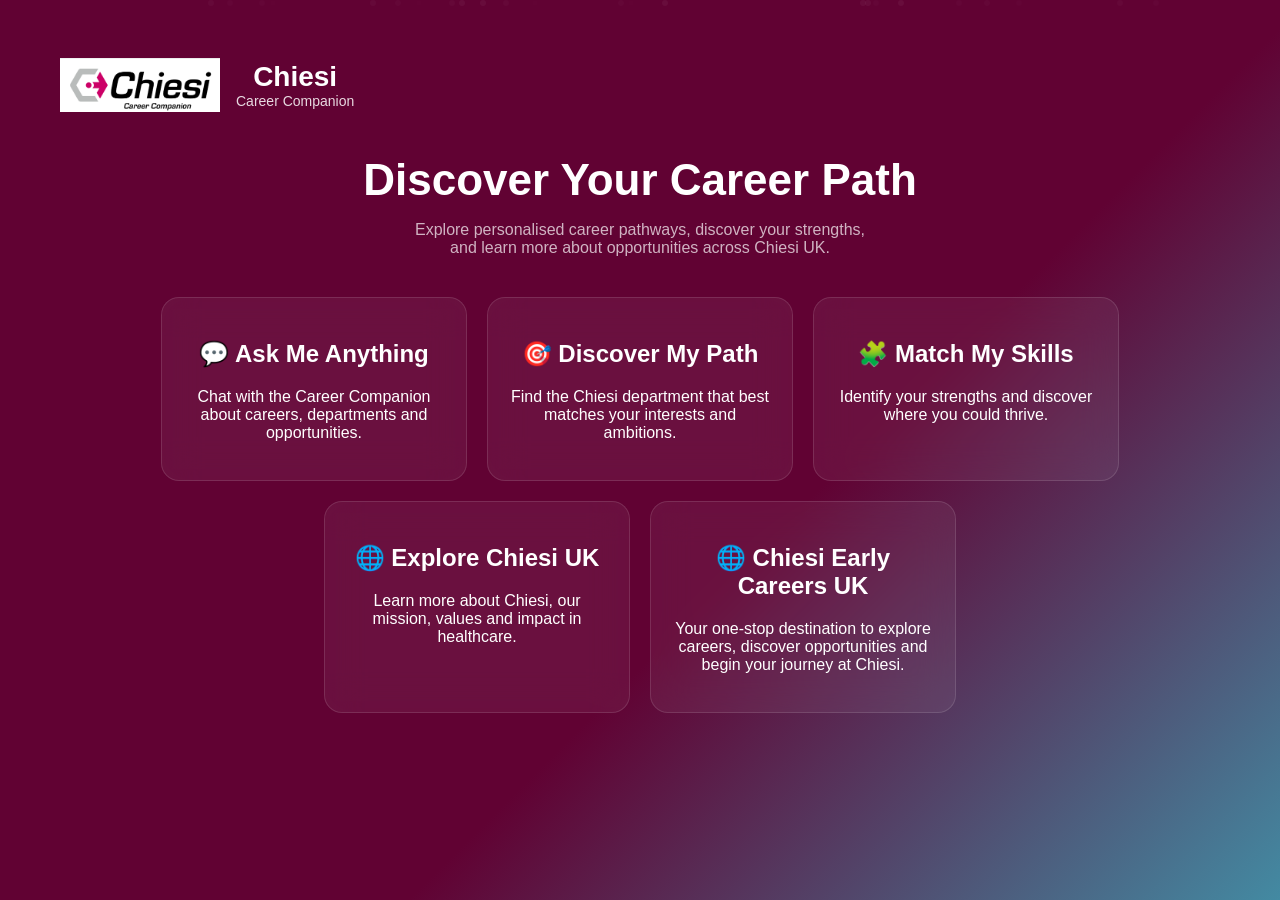
<file: templates/index.html>
<!DOCTYPE html>
<html>
<head>
    <title>Chiesi Career Companion</title>
    <link rel="stylesheet" href="/static/style.css">

    <style>

        /* =========================
           CINEMATIC TWO-PHASE BACKGROUND
        ========================== */

        body {
            margin: 0;
            color: white;
            font-family: Arial, sans-serif;
            overflow-x: hidden;
            position: relative;
        }

        body::before,
        body::after {
            content: "";
            position: fixed;
            top: 0;
            left: 0;
            width: 100%;
            height: 100%;
            z-index: -1;
        }

        /* PINK PHASE */
        body::before {
            background: linear-gradient(
                135deg,
                #610233 0%,
                #610233 60%,
                #438aa2 100%
            );
            animation: phasePink 5s ease-in-out infinite alternate;
            opacity: 1;
        }

        /* TEAL PHASE */
        body::after {
            background: linear-gradient(
                135deg,
                #438aa2 0%,
                #438aa2 60%,
                #610233 100%
            );
            animation: phaseTeal 5s ease-in-out infinite alternate;
            opacity: 0;
        }

        @keyframes phasePink {
            0%, 40% { opacity: 1; }
            60%, 100% { opacity: 0; }
        }

        @keyframes phaseTeal {
            0%, 40% { opacity: 0; }
            60%, 100% { opacity: 1; }
        }

        /* =========================
           FLOATING PARTICLES
        ========================== */

        .particles {
            position: fixed;
            top: 0;
            left: 0;
            width: 100%;
            height: 100%;
            pointer-events: none;
            z-index: 0;
            overflow: hidden;
        }

        .particle {
            position: absolute;
            width: 6px;
            height: 6px;
            background: rgba(255,255,255,0.12);
            border-radius: 50%;
            animation: floatUp 14s linear infinite;
        }

        @keyframes floatUp {
            0% { transform: translateY(100vh); opacity: 0; }
            50% { opacity: 0.3; }
            100% { transform: translateY(-10vh); opacity: 0; }
        }

        /* =========================
           LAYOUT
        ========================== */

        .container {
            padding-top: 5px;
            position: relative;
            z-index: 2;
        }

        .hero {
            margin-top: -20px;
            margin-bottom: 8px;
            text-align: center;
        }

        .hero h1 {
            margin: 0;
            font-size: 44px;
            font-weight: 700;
        }

        .hero .pink {
            animation: discoverShift 5s ease-in-out infinite alternate;
        }

        .hero .teal {
            animation: careerShift 5s ease-in-out infinite alternate;
        }

        @keyframes discoverShift {
            0%, 40% { color: #438aa2; }
            60%, 100% { color: #ffffff; }
        }

        @keyframes careerShift {
            0%, 40% { color: #ffffff; }
            60%, 100% { color: #b5025f; }
        }

        /* =========================
           CARDS (BASE)
        ========================== */

        .card {
            text-decoration: none;
            color: white;

            border-radius: 18px;
            padding: 22px;

            background: rgba(255,255,255,0.06);
            backdrop-filter: blur(18px);
            -webkit-backdrop-filter: blur(18px);

            border: 1px solid rgba(255,255,255,0.12);

            transition: all 0.2s ease; /* faster response = smoother glow switch */
            position: relative;
            overflow: hidden;
        }

        .card:hover {
            transform: translateY(-8px) scale(1.02);
            border: 1px solid rgba(255,255,255,0.25);
            box-shadow: 0 10px 35px rgba(0,0,0,0.35);
        }

        /* =========================
           CARD TYPES
        ========================== */

        .pink-card:hover {
            border: 1px solid rgba(181, 2, 95, 0.7);
            background: rgba(181, 2, 95, 0.12);

            box-shadow:
                0 0 25px rgba(181, 2, 95, 0.65),
                0 10px 40px rgba(0, 0, 0, 0.35);

            transform: translateY(-10px) scale(1.04);
        }

        .teal-card:hover {
            border: 1px solid rgba(67, 138, 162, 0.7);
            background: rgba(67, 138, 162, 0.12);

            box-shadow:
                0 0 25px rgba(67, 138, 162, 0.65),
                0 10px 40px rgba(0, 0, 0, 0.35);

            transform: translateY(-10px) scale(1.04);
        }

        /* =========================
           STATE-AWARE INVERTED GLOW (KEY FIX)
        ========================== */

        body.pink-phase .pink-card:hover {
            box-shadow:
                0 0 25px rgba(67, 138, 162, 0.75),
                0 10px 40px rgba(0, 0, 0, 0.35);
        }

        body.pink-phase .teal-card:hover {
            box-shadow:
                0 0 25px rgba(181, 2, 95, 0.75),
                0 10px 40px rgba(0, 0, 0, 0.35);
        }

        body.teal-phase .pink-card:hover {
            box-shadow:
                0 0 25px rgba(181, 2, 95, 0.75),
                0 10px 40px rgba(0, 0, 0, 0.35);
        }

        body.teal-phase .teal-card:hover {
            box-shadow:
                0 0 25px rgba(67, 138, 162, 0.75),
                0 10px 40px rgba(0, 0, 0, 0.35);
        }

    </style>
</head>

<body>

<div class="particles" id="particles"></div>

<div class="container">

    <div style="display:flex;align-items:center;gap:16px;margin-bottom:10px;">
        <img src="/static/logo.png"
             style="width:160px;height:160px;object-fit:contain;">

        <div>
            <h2 style="margin:0;font-size:28px;">Chiesi</h2>
            <p style="margin:0;opacity:0.85;font-size:14px;">Career Companion</p>
        </div>
    </div>

    <div class="hero">
        <h1>
            <span class="pink">Discover Your</span>
            <span class="teal">Career Path</span>
        </h1>
        <p>
            Explore personalised career pathways, discover your strengths,<br>
            and learn more about opportunities across Chiesi UK.
        </p>
    </div>

    <div class="grid">

        <a class="card pink-card" href="/chat">
            <h2>💬 Ask Me Anything</h2>
            <p>Chat with the Career Companion about careers, departments and opportunities.</p>
        </a>

        <a class="card pink-card" href="/path">
            <h2>🎯 Discover My Path</h2>
            <p>Find the Chiesi department that best matches your interests and ambitions.</p>
        </a>

        <a class="card teal-card" href="/skills">
            <h2>🧩 Match My Skills</h2>
            <p>Identify your strengths and discover where you could thrive.</p>
        </a>

        <a class="card teal-card" href="https://www.chiesi.uk.com/" target="_blank">
            <h2>🌐 Explore Chiesi UK</h2>
            <p>Learn more about Chiesi, our mission, values and impact in healthcare.</p>
        </a>


	<a class="card teal-card" href="https://chiesi-kindred-spark.lovable.app/" target="_blank">
            <h2>🌐 Chiesi Early Careers UK</h2>
            <p>Your one-stop destination to explore careers, discover opportunities and begin your journey at Chiesi.</p>
        </a>




    </div>

</div>

<script>

let isPink = true;

function updatePhase() {
    document.body.classList.toggle("pink-phase", isPink);
    document.body.classList.toggle("teal-phase", !isPink);
}

updatePhase();

setInterval(() => {
    isPink = !isPink;
    updatePhase();
}, 5000);

/* particles */
const container = document.getElementById("particles");

for (let i = 0; i < 25; i++) {
    let p = document.createElement("div");
    p.className = "particle";
    p.style.left = Math.random() * 100 + "vw";
    p.style.animationDuration = (10 + Math.random() * 10) + "s";
    p.style.opacity = Math.random() * 0.4;
    container.appendChild(p);
}

</script>

</body>
</html>
</file>
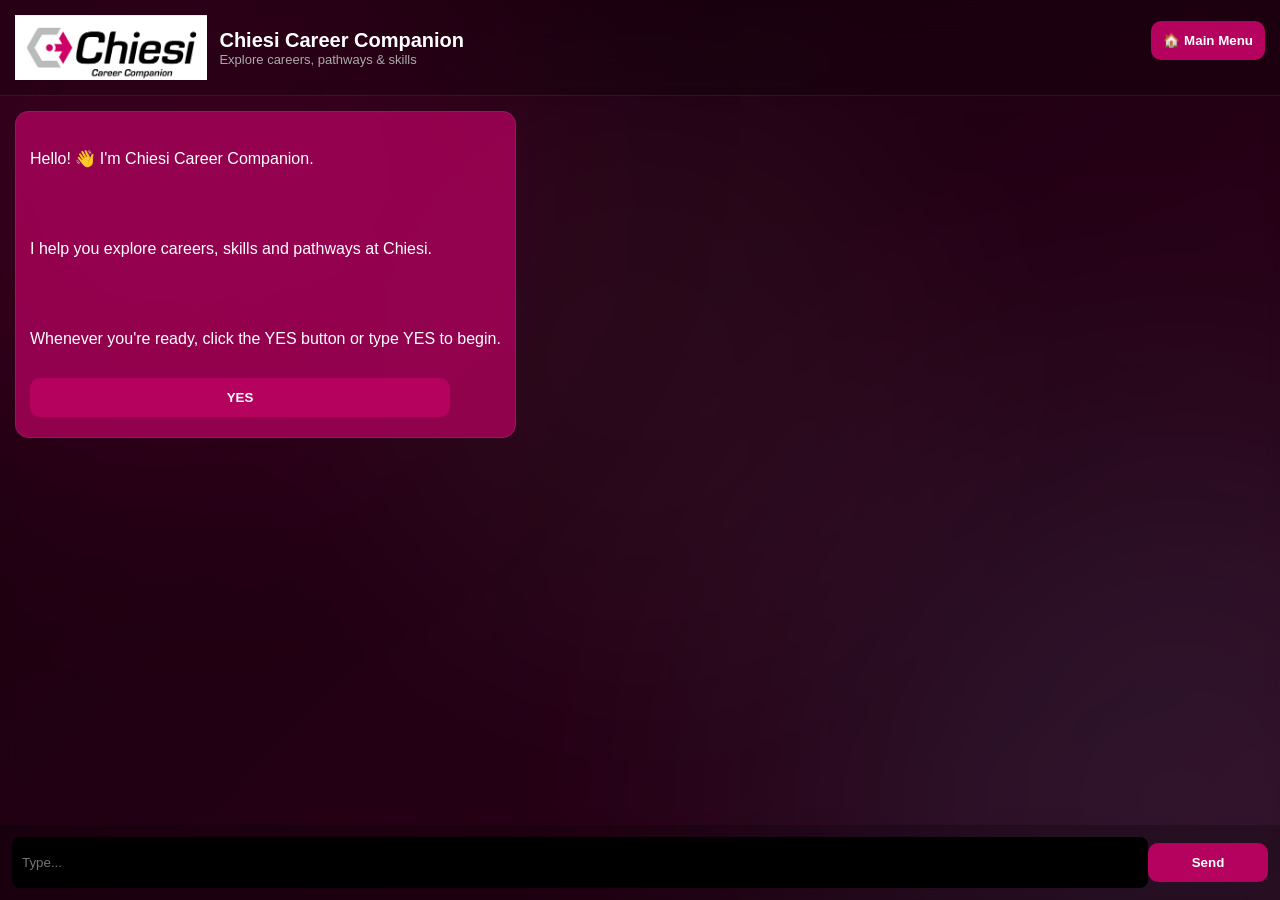
<file: templates/chat.html>
<!DOCTYPE html>
<html>
<head>
<meta charset="UTF-8">
<title>Chiesi Career Companion</title>

<style>

/* =========================
   BASE LAYOUT (FIXED)
========================= */

body{
    margin:0;
    font-family:Arial;
    color:white;
    height:100vh;
    display:flex;
    flex-direction:column;
    position:relative;
    overflow:hidden;

    isolation:isolate;
}

/* =========================
   ANIMATED BACKGROUND
========================= */

body::before{
    content:"";
    position:fixed;
    inset:0;
    z-index:-3;
    pointer-events:none;

    background:linear-gradient(
        135deg,
        #1b0010,
        #2b0018,
        #4a0128,
        #610233,
        #4a0128,
        #2b0018
    );

    background-size:400% 400%;
    animation:chatBackground 14s ease infinite;
}

/* =========================
   MAIN ORB (TOP LEFT)
========================= */

body::after{
    content:"";
    position:fixed;
    width:700px;
    height:700px;

    border-radius:50%;

    background:rgba(181,2,95,0.18);
    filter:blur(120px);

    top:-250px;
    left:-200px;

    animation:orbFloat 12s ease-in-out infinite alternate;

    z-index:-2;
    pointer-events:none;
}

/* =========================
   ORB 2 (BOTTOM RIGHT)
========================= */

.orb2{
    position:fixed;
    width:800px;
    height:800px;

    border-radius:50%;

    background:rgba(67,138,162,0.15);
    filter:blur(140px);

    bottom:-300px;
    right:-300px;

    animation:orbFloat2 16s ease-in-out infinite alternate;

    z-index:-2;
    pointer-events:none;
}

/* =========================
   ORB 3 (CENTER SOFT GLOW)
========================= */

.orb3{
    position:fixed;
    width:600px;
    height:600px;

    border-radius:50%;

    background:rgba(255,255,255,0.04);
    filter:blur(120px);

    top:40%;
    left:50%;

    transform:translate(-50%,-50%);
    animation:orbFloat3 18s ease-in-out infinite alternate;

    z-index:-2;
    pointer-events:none;
}

/* =========================
   ANIMATIONS
========================= */

@keyframes chatBackground{
    0%{background-position:0% 50%;}
    50%{background-position:100% 50%;}
    100%{background-position:0% 50%;}
}

@keyframes orbFloat{
    0%{transform:translate(0,0);}
    100%{transform:translate(250px,150px);}
}

@keyframes orbFloat2{
    0%{transform:translate(0,0);}
    100%{transform:translate(-300px,-150px);}
}

@keyframes orbFloat3{
    0%{transform:translate(-50%,-50%);}
    100%{transform:translate(-20%,-80%);}
}

/* =========================
   HEADER
========================= */

.header{
    background:rgba(0,0,0,0.25);
    backdrop-filter:blur(20px);
    -webkit-backdrop-filter:blur(20px);

    padding:15px;
    display:flex;
    align-items:center;
    gap:12px;

    border-bottom:1px solid rgba(255,255,255,0.08);
}

.logo{height:65px;}

.header-text{
    display:flex;
    flex-direction:column;
}

.title{font-size:20px;font-weight:bold;}
.subtitle{font-size:13px;color:#aaa;}

/* =========================
   TOP MENU
========================= */

.top-menu{
    position:fixed;
    top:15px;
    right:15px;
    z-index:10;
}

/* =========================
   CHAT
========================= */

#chatbox{
    flex:1;
    overflow-y:auto;
    padding:15px;
    display:flex;
    flex-direction:column;
    gap:10px;

    background:rgba(0,0,0,0.04);
    backdrop-filter:blur(8px);
}

/* =========================
   MESSAGES
========================= */

.message{
    max-width:85%;
    padding:14px;
    border-radius:14px;
    white-space:pre-wrap;
    word-wrap:break-word;
    line-height:1.4;
}

.user{
    align-self:flex-end;
    background:white;
    color:black;
}

.bot{
    align-self:flex-start;

    background:rgba(181,2,95,0.75);
    backdrop-filter:blur(12px);

    border:1px solid rgba(255,255,255,0.08);

    box-shadow:none;
}

/* =========================
   BUTTONS
========================= */

.btn{
    background:#b5025f;
    color:white;
    border:none;
    padding:12px;
    border-radius:10px;
    cursor:pointer;
    margin:6px 0;
    width:100%;
    max-width:420px;
    font-weight:bold;
    text-align:center;

    box-shadow:none;
}

.btn:hover{
    background:#246a82;
    transform:translateY(-2px);
    box-shadow:none;
}

/* =========================
   INPUT
========================= */

#msg{
    flex:1;
    padding:10px;
    border:none;
    border-radius:8px;
    background:#000;
    color:white;
    outline:none;
}

</style>

</head>

<body>

<!-- ORBS (ONLY ONCE — IMPORTANT FIX) -->
<div class="orb2"></div>
<div class="orb3"></div>

<!-- TOP MENU -->
<div class="top-menu">
<button class="btn" onclick="window.location='/'">🏠 Main Menu</button>
</div>

<!-- HEADER -->
<div class="header">
<img src="/static/logo.png" class="logo">

<div class="header-text">
<div class="title">Chiesi Career Companion</div>
<div class="subtitle">Explore careers, pathways & skills</div>
</div>
</div>

<!-- CHAT -->
<div id="chatbox">

<div class="message bot">
Hello! 👋 I'm Chiesi Career Companion.<br><br>

I help you explore careers, skills and pathways at Chiesi.<br><br>

Whenever you're ready, click the YES button or type YES to begin.

<button class="btn" onclick="sendMessage('YES')">YES</button>
</div>

</div>

<!-- INPUT -->
<div style="
display:flex;
padding:12px;
background:rgba(0,0,0,0.25);
backdrop-filter:blur(20px);
">

<input id="msg" placeholder="Type..." onkeypress="if(event.key==='Enter'){send();}">
<button class="btn" style="width:120px;" onclick="send()">Send</button>

</div>

<script>

function goToMenu(){

    const botMessages = document.querySelectorAll(".bot");
    const lastBot = botMessages[botMessages.length - 1];

    if(lastBot){
        lastBot.innerHTML = "Loading menu...";
    }

    fetch("/get",{
        method:"POST",
        headers:{"Content-Type":"application/json"},
        body:JSON.stringify({message:"yes"})
    })
    .then(r=>r.json())
    .then(d=>{
        if(lastBot){
            lastBot.innerHTML = d.response;
        }
    });
}

function replaceLastBot(text){

    if(text === "yes"){
        goToMenu();
        return;
    }

    const botMessages = document.querySelectorAll(".bot");
    const lastBot = botMessages[botMessages.length - 1];

    if(lastBot){
        lastBot.innerHTML = "Thinking...";
    }

    fetch("/get",{
        method:"POST",
        headers:{"Content-Type":"application/json"},
        body:JSON.stringify({message:text})
    })
    .then(r=>r.json())
    .then(d=>{
        if(lastBot){
            lastBot.innerHTML = d.response;
        }
    });
}

function addMessage(text,type){
    const box=document.getElementById("chatbox");
    const div=document.createElement("div");
    div.className="message "+type;
    div.innerHTML=text;
    box.appendChild(div);
    box.scrollTop=box.scrollHeight;
    return div;
}

function sendMessage(text){
    document.getElementById("msg").value=text;
    send();
}

function send(){
    let input=document.getElementById("msg");
    let msg=input.value.trim();
    if(!msg) return;

    addMessage(msg,"user");
    input.value="";

    let bot=addMessage("Thinking...","bot");

    fetch("/get",{
        method:"POST",
        headers:{"Content-Type":"application/json"},
        body:JSON.stringify({message:msg})
    })
    .then(r=>r.json())
    .then(d=>{
        bot.innerHTML=d.response;
    });
}

</script>

</body>
</html>
</file>
<file: static/style.css>
body {
    margin: 0;
    font-family: Arial;
    background: linear-gradient(135deg, #0b1220, #111827);
    color: white;
}

.container {
    text-align: center;
    padding: 60px;
}

.hero h1 {
    font-size: 48px;
}

.hero p {
    opacity: 0.7;
}

.grid {
    display: flex;
    justify-content: center;
    gap: 20px;
    margin-top: 40px;
    flex-wrap: wrap;
}

.card {
    width: 260px;
    padding: 20px;
    border-radius: 15px;
    background: rgba(255,255,255,0.05);
    color: white;
    text-decoration: none;
    transition: 0.3s;
    backdrop-filter: blur(10px);
}

.card:hover {
    transform: translateY(-8px);
    background: rgba(255,255,255,0.1);
}

button {
    padding: 10px 15px;
    border-radius: 10px;
    border: none;
    background: #38bdf8;
    cursor: pointer;

}

#result{
    text-align:center;
    margin-top:8px;
    line-height:1.25;
}

/* remove extra space from headings inside result */
#result div{
    margin:0;
    padding:0;
}

/* tighten spacing globally for result section */
#result b{
    display:block;
    margin:0;
}

#q{
    margin:0;
    padding:0;
    height:0;
    min-height:0;
    overflow:hidden;
}

#result{
    margin-top:6px;
    padding-top:0;
    text-align:center;
    line-height:1.25;
}

#result *{
    margin:0;
}
</file>
